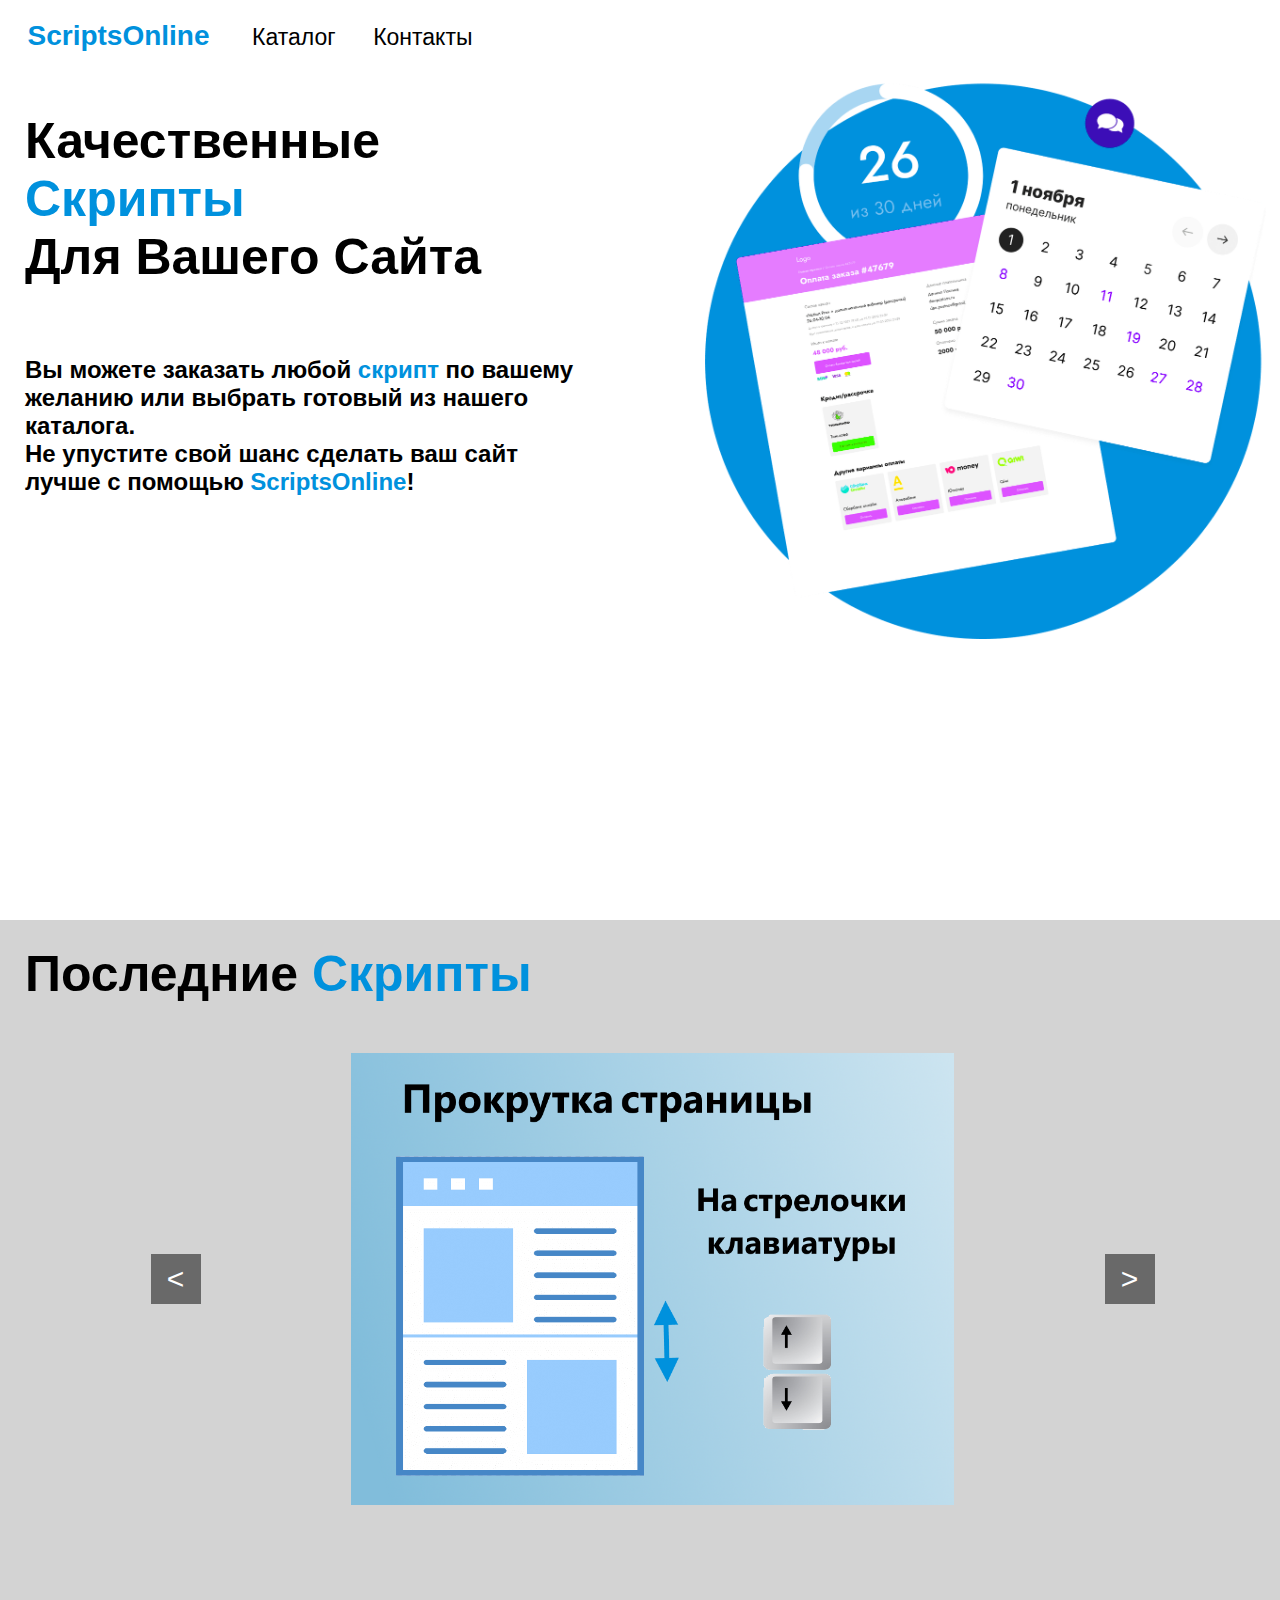
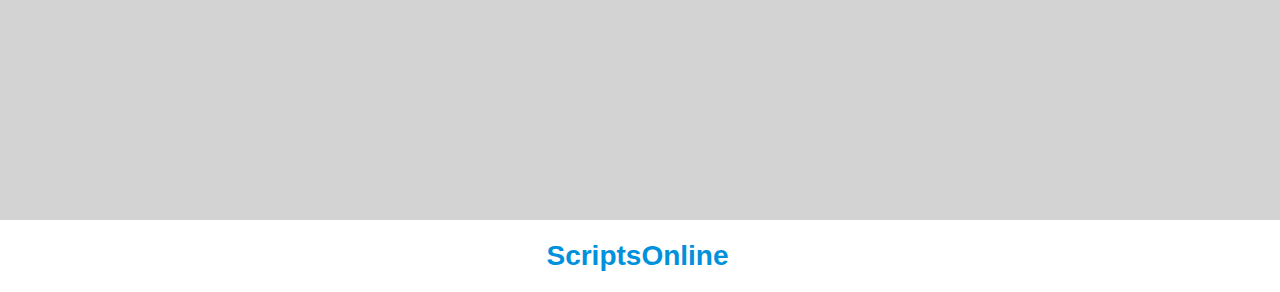
<file: index.html>
<!DOCTYPE html>
<html lang="ru">
<head>
    <meta charset="UTF-8">
    <meta name="viewport" content="width=device-width, initial-scale=1.0">
    <link rel="stylesheet" href="style.css">
    <title>ScriptsOnline</title>
</head>
<body>
    <div class="container">
        <div class="menu">
            <div class="logo menu-element"><a href="index.html">ScriptsOnline</a></div>
            <div class="menu-element"><a href="catalog.html">Каталог</a></div>
            <div class="menu-element"><a href="contacts.html">Контакты</a></div>
        </div>

        <div class="introduction">
            <div class="introduction-text">
                <h1>
                    Качественные <span class="blue-text">Скрипты</span>
                    <br> Для Вашего Сайта
                </h1>
                <h2>
                    Вы можете заказать любой <span class="blue-text">скрипт</span> по вашему желанию или выбрать готовый из нашего каталога. 
                    <br>
                    Не упустите свой шанс сделать ваш сайт лучше с помощью <span class="blue-text">ScriptsOnline</span>! 
                </h2>
            </div>
            <div class="introduction-img">
                <img src="img/img1.png" class="enlarge">
            </div>
        </div>
    </div>

    <div class="container bg-grey">
        <div class="last-scripts">
            <h1>
                Последние <span class="blue-text">Скрипты</span>
            </h1>

            <section class="carousel" id="slider">
                <div class="carousel-container">
                    <button class="carousel-left carousel-button">&lt;</button>
                    <div class="image-container">

                        <div class="image-wrapper wrapper-1">
                            <img class="carousel-image" src="img/img2.png">
                        </div>
            
                        <div class="image-wrapper">
                            <img class="carousel-image" src="img/img3.png">
                        </div>
            
                        <div class="image-wrapper">
                            <img class="carousel-image" src="img/img4.png">
                        </div>
            
                    </div>
                    <button class="carousel-right carousel-button">&gt;</button>
                </div>
            
                <div class="button-container-small">
                    <button class="carousel-left-small carousel-button-small">&lt;</button>
                    <button class="carousel-right-small carousel-button-small">&gt;</button>
                </div>
            </section>
            
        </div>
    </div>

    <div class="footer">
        <div class="logo menu-element"><a href="index.html">ScriptsOnline</a></div>
    </div>

    <script src="scripts/arrowsScrollSite.js"></script>

    <script src="scripts/arrowsAndMouseSlider.js"></script>

    <script src="scripts/enlargeImagesWithEnlargeClass.js"></script>
</body>
</html>
</file>
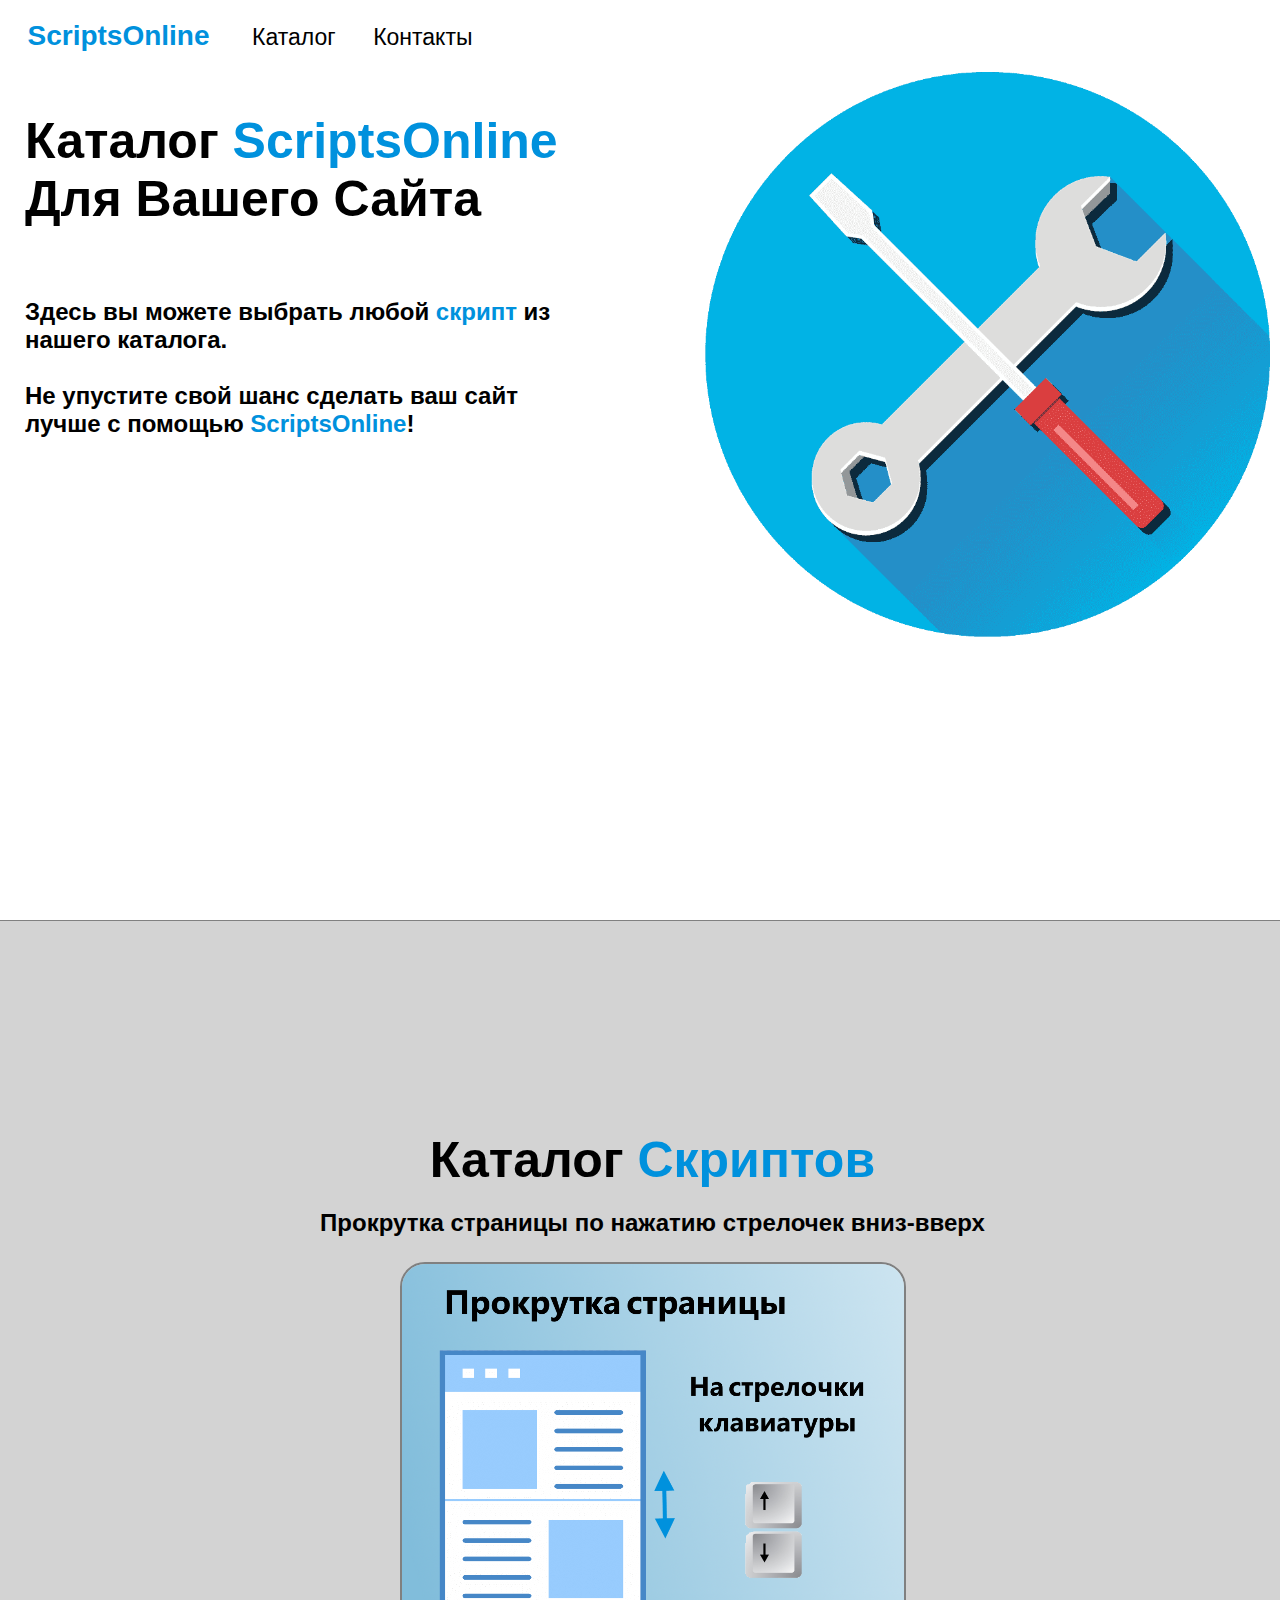
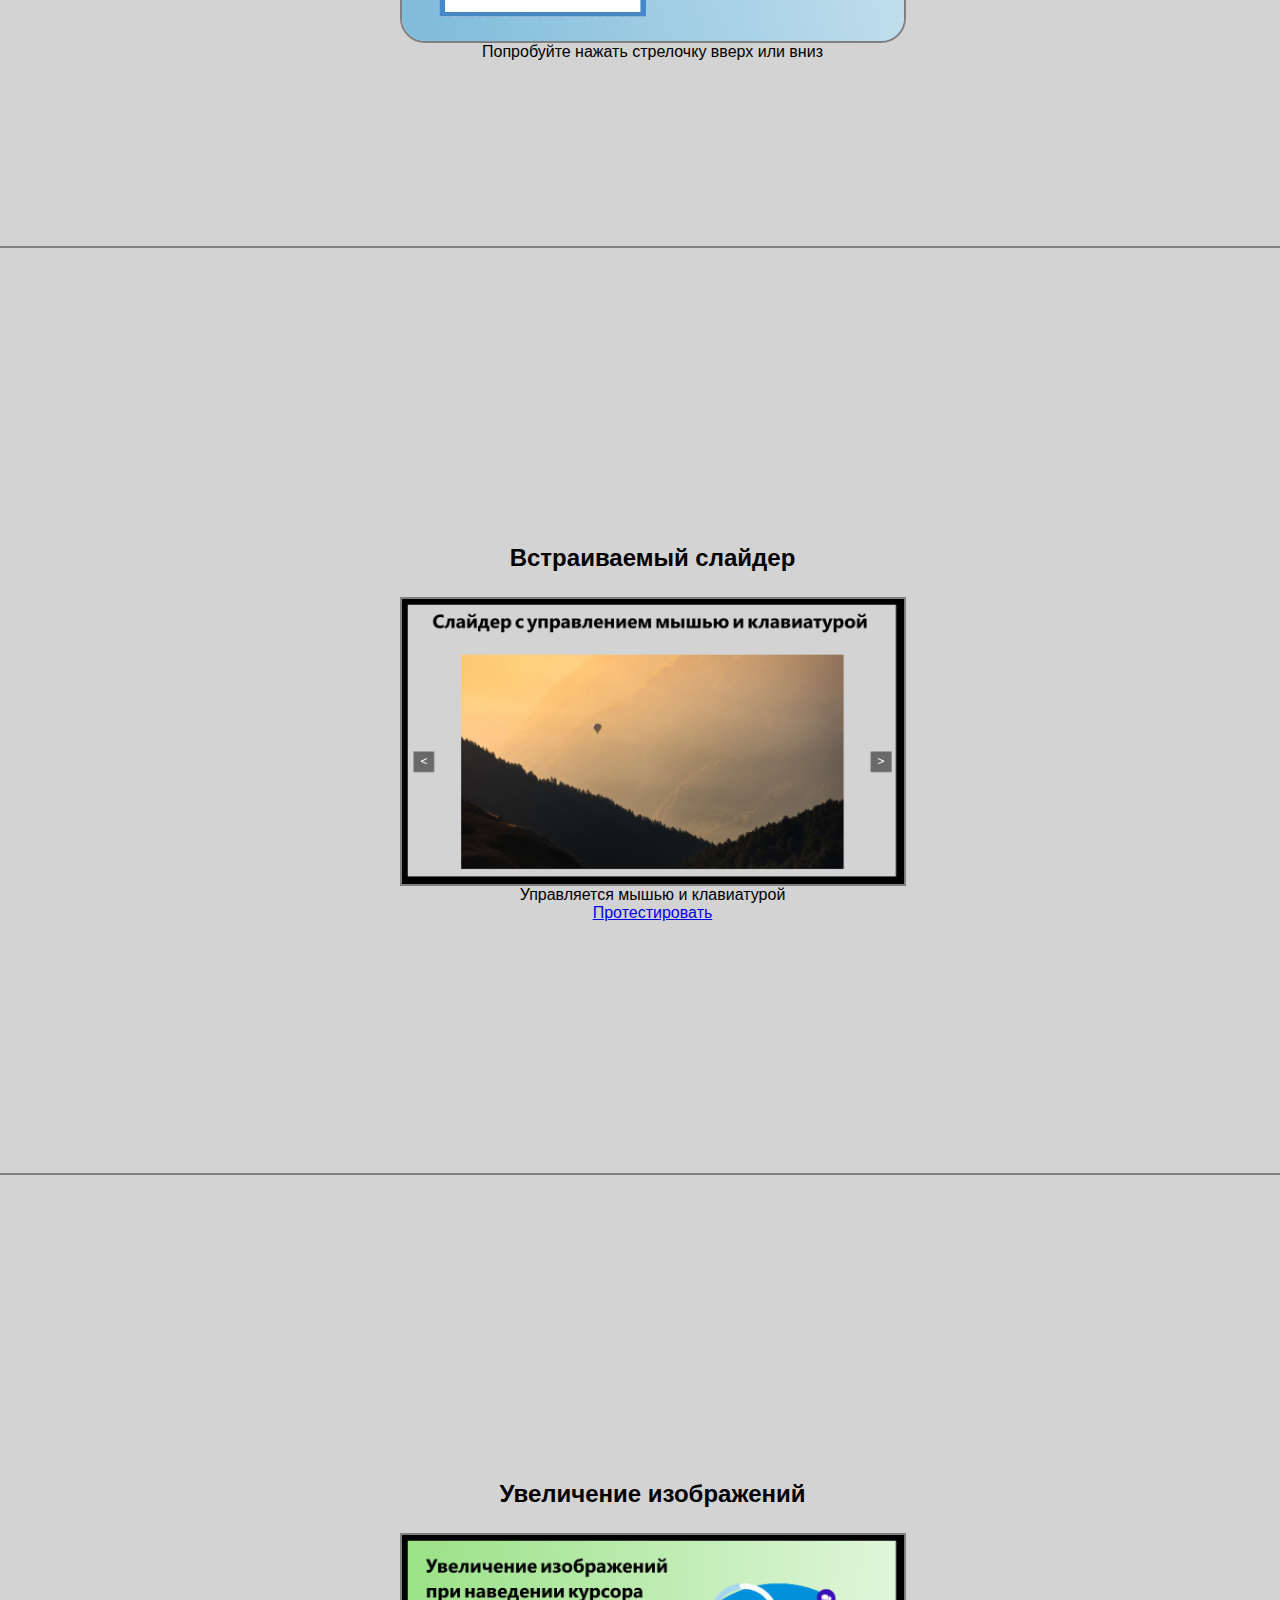
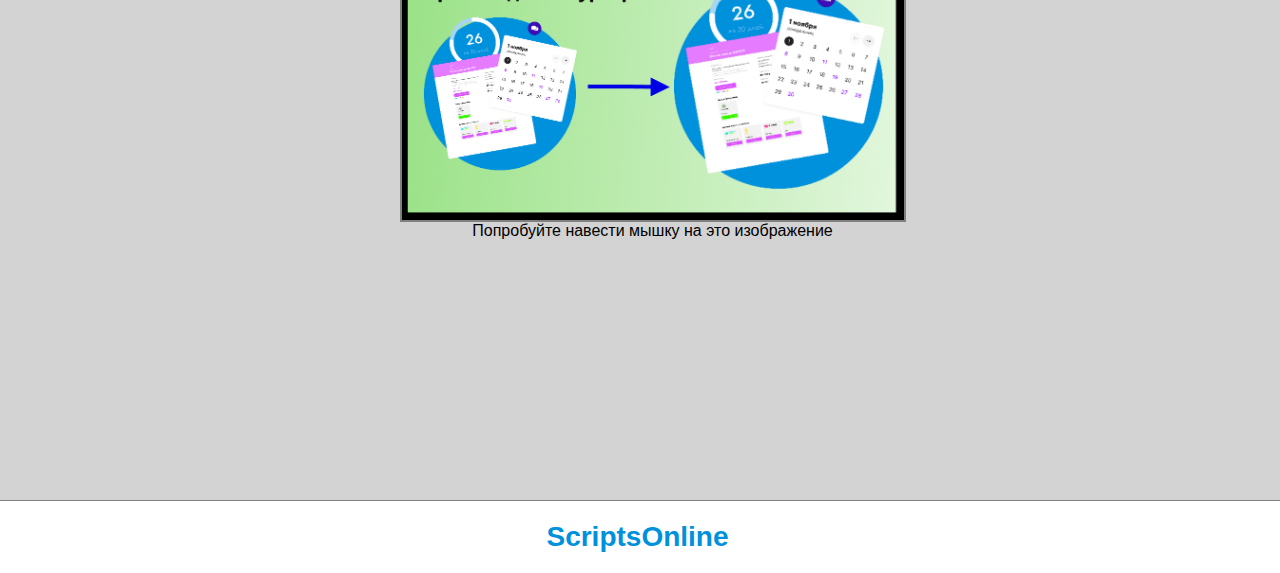
<file: catalog.html>
<!DOCTYPE html>
<html lang="ru">
<head>
    <meta charset="UTF-8">
    <meta name="viewport" content="width=device-width, initial-scale=1.0">
    <link rel="stylesheet" href="style.css">
    <title>Каталог</title>
</head>
<body>
    <div class="container">
        <div class="menu">
            <div class="logo menu-element"><a href="index.html">ScriptsOnline</a></div>
            <div class="menu-element"><a href="catalog.html">Каталог</a></div>
            <div class="menu-element"><a href="contacts.html">Контакты</a></div>
        </div>

        <div class="introduction">
            <div class="introduction-text">
                <h1>
                    Каталог <span class="blue-text">ScriptsOnline</span>
                    <br> Для Вашего Сайта
                </h1>
                <h2>
                    Здесь вы можете выбрать любой <span class="blue-text">скрипт</span> из нашего каталога. 
                    <br><br>
                    Не упустите свой шанс сделать ваш сайт лучше с помощью <span class="blue-text">ScriptsOnline</span>! 
                </h2>
            </div>
            <div class="introduction-img">
                <img src="img/img0.png" class="enlarge">
            </div>
        </div>
    </div>

    <div class="container bg-grey scripts">
        <h1>
            Каталог <span class="blue-text">Скриптов</span>
        </h1>


        <h2>
            Прокрутка страницы по нажатию стрелочек вниз-вверх
        </h2>
        <img class="script-img" src="img/img2.png" width="40%">
        <p>Попробуйте нажать стрелочку вверх или вниз</p>
        
    </div>

    <div class="container bg-grey scripts">
        <h2>
            Встраиваемый слайдер
        </h2>
        <img class="script-img border-radius-0" src="img/img3.png" width="40%">
        <p>Управляется мышью и клавиатурой <br><a href="index.html#slider">Протестировать</a></p>
    </div>

    <div class="container bg-grey scripts">
        <h2>
            Увеличение изображений
        </h2>
        <img class="script-img border-radius-0 enlarge" src="img/img4.png" width="40%">
        <p>Попробуйте навести мышку на это изображение</p>
    </div>

    <div class="footer">
        <div class="logo menu-element"><a href="index.html">ScriptsOnline</a></div>
    </div>

    <script src="scripts/arrowsScrollSite.js"></script>


    <script src="scripts/enlargeImagesWithEnlargeClass.js"></script>
</body>
</html>
</file>
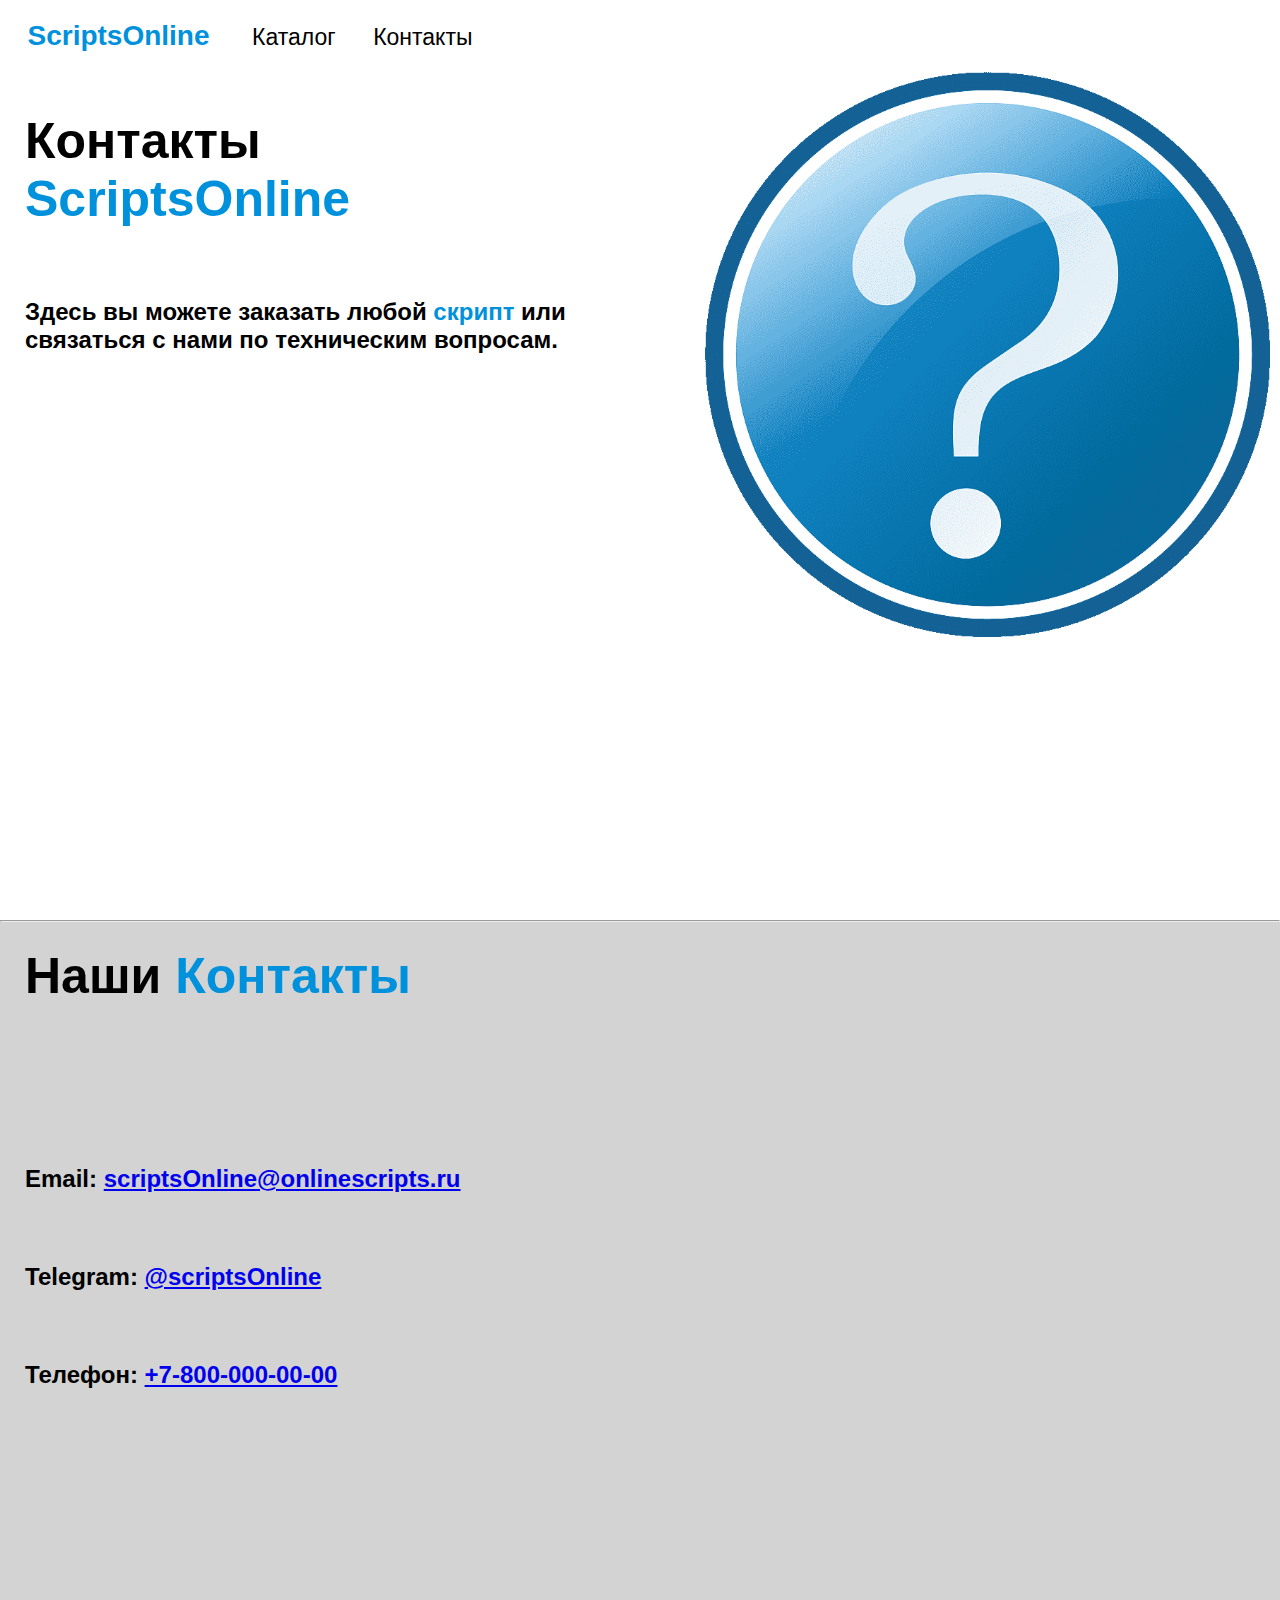
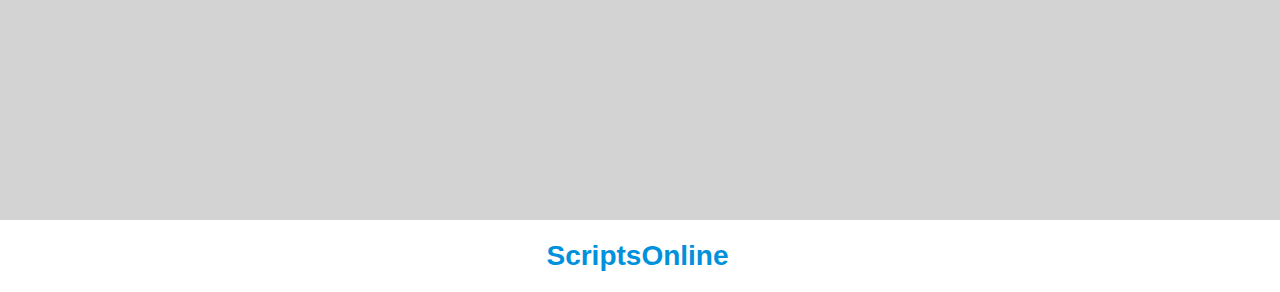
<file: contacts.html>
<!DOCTYPE html>
<html lang="ru">
<head>
    <meta charset="UTF-8">
    <meta name="viewport" content="width=device-width, initial-scale=1.0">
    <link rel="stylesheet" href="style.css">
    <title>Контакты</title>
</head>
<body>
    <div class="container">
        <div class="menu">
            <div class="logo menu-element"><a href="index.html">ScriptsOnline</a></div>
            <div class="menu-element"><a href="catalog.html">Каталог</a></div>
            <div class="menu-element"><a href="contacts.html">Контакты</a></div>
        </div>

        <div class="introduction">
            <div class="introduction-text">
                <h1>
                    Контакты <span class="blue-text">ScriptsOnline</span>
                    <br>
                </h1>
                <h2>
                    Здесь вы можете заказать любой <span class="blue-text">скрипт</span> или связаться с нами по техническим вопросам. 
                    <br><br>
                </h2>
            </div>
            <div class="introduction-img">
                <img src="img/img.png" class="enlarge">
            </div>
        </div>
    </div>

    <div class="container bg-grey">
        <hr>
        <div class="last-scripts">
            <h1>
                Наши <span class="blue-text">Контакты</span>
            </h1>


            <br><br><br><br><br>
            <h2>
                Email: <a href="mailto:scriptsOnline@onlinescripts.ru">scriptsOnline@onlinescripts.ru</a>
            </h2>
            <h2>
                Telegram: <a href="#">@scriptsOnline</a>
            </h2>
            <h2>
                Телефон: <a href="tel:+7-800-000-00-00">+7-800-000-00-00</a>
            </h2>

        </div>
    </div>

    <div class="footer">
        <div class="logo menu-element"><a href="index.html">ScriptsOnline</a></div>
    </div>

    <script src="scripts/arrowsScrollSite.js"></script>


    <script src="scripts/enlargeImagesWithEnlargeClass.js"></script>
</body>
</html>
</file>
<file: style.css>
*{
    margin: 0;
    padding: 0;
}

body{
    font-family:'Gill Sans', 'Gill Sans MT', Calibri, 'Trebuchet MS', sans-serif;
}

.bg-grey{
    background-color: lightgrey;
}

.blue-text{
    color: #0091DD;
}
    
.container{
    min-height: 100vh;
}

.menu{
    margin-top: 20px;
    width: 500px;
    display: flex;
    justify-content: space-evenly;
    align-items: baseline;
    flex-wrap: wrap;
}
.menu a{
    padding: 10px;
    text-decoration: none;
    font-size: 23px;
    color: black;
}
.logo a{
    margin-right: 5px;
    color: #0091DD;
    font-size: 28px;
    font-weight: 900;
}



.introduction {
    margin-top: 20px;
    padding-left: 25px;
    display: flex;
    justify-content: space-between;
    flex-wrap: wrap;

}
.introduction-text{
    min-width: 300px;
    margin-top: 40px;
    width: 45%;
}
h1{
    font-size: 50px;
}
h2{
    margin-top: 70px;
    
}

.introduction-img{
    position: relative;
    min-width: 300px;
    width: 50%;
}
.introduction-img img{
    position: absolute;
    right: 10px;
    width: 90%;
}

.last-scripts, .scripts{
    padding-top: 25px;
    padding-left: 25px;
}

.scripts{
    display: flex;
    flex-direction: column;
    justify-content: center;
    align-items: center;
    border-top: 1px solid grey;
    border-bottom: 1px solid grey;
    text-align: center;
}

.scripts h2{
    margin-top: 20px;
    margin-bottom: 25px;
}
.script-img{
    border-radius: 25px;
    border: 2px solid grey;
}

.border-radius-0{
    border-radius: 0;
}





.carousel {
    width: 100%;
    display: flex;
    flex-direction: column;
    align-items: center;
}

.carousel-container {
    margin-top: 50px;
    width: 80%;
    display: flex;
    justify-content: space-between;
    align-items: center;
}

.carousel-button {
    width: 50px; /* Ширина каждой кнопки */
    height: 50px; /* Высота каждой кнопки */
    border: none; /* Убрать рамку кнопки */
    background-color: rgba(0,0,0,0.5); /* Полупрозрачный черный цвет фона кнопки */
    color: white; /* Белый цвет текста кнопки */
    font-size: 30px; /* Размер текста кнопки */
    cursor: pointer; /* Курсор в виде руки при наведении на кнопку */
}

.carousel-button:hover {
    opacity: 100%;
    cursor: pointer;
}

.image-container {
    display: flex;
    align-items: center;
    width: 80%;
    aspect-ratio: 16 / 9;
    overflow: hidden;
}

.image-wrapper {
    display: flex;
    justify-content: center;
    align-items: center;
    height: 100%;
    max-width: 100%;
    min-width: 100%;
    
    border-radius: 25px;
}

.wrapper-1 {
    transition: margin 1s;
}

.carousel-image {
    padding: 10px;
    max-width: 100%;
    max-height: 100%;
}

.button-container-small {
    display: flex;
    justify-content: space-evenly;
    width: 100%;
}

.carousel-button-small {
    display: none;
}

.carousel-button-small:hover {
    opacity: 100%;
    cursor: pointer;
}

@media (max-width: 1000px) {
    .introduction-text{
        width: 100%;
        margin-bottom: 20px;
    }
    .introduction-img{
        margin: 0 auto;
    }
    .introduction-img img{
        position: relative;
        text-align: center;
        margin-left: 55px;
        max-width: 180px;
    }



    .image-container {
        width: 100%;
    }

    .button-container {
        margin-bottom: 0px;
    }

    .carousel-button {
        display: none;
    }

    .carousel-button-small {
        display: flex;
        flex-direction: row;
        align-items: center;
        justify-content: center;
        width: 50px; /* Ширина каждой кнопки */
        height: 50px; /* Высота каждой кнопки */
        border: none; /* Убрать рамку кнопки */
        background-color: rgba(0,0,0,0.5); /* Полупрозрачный черный цвет фона кнопки */
        color: white; /* Белый цвет текста кнопки */
        font-size: 30px; /* Размер текста кнопки */
        cursor: pointer; /* Курсор в виде руки при наведении на кнопку */
    }
}

@media (max-width: 700px) {
    .carousel-container {
        width: 100%;
    }
}


.enlarge{
    transition: transform 0.5s ease;
}

.footer{
    margin: 0 auto;
    margin-top: 20px;
    margin-bottom: 20px;
    text-align: center;
}
.footer a{
    text-decoration: none;
}
</file>
